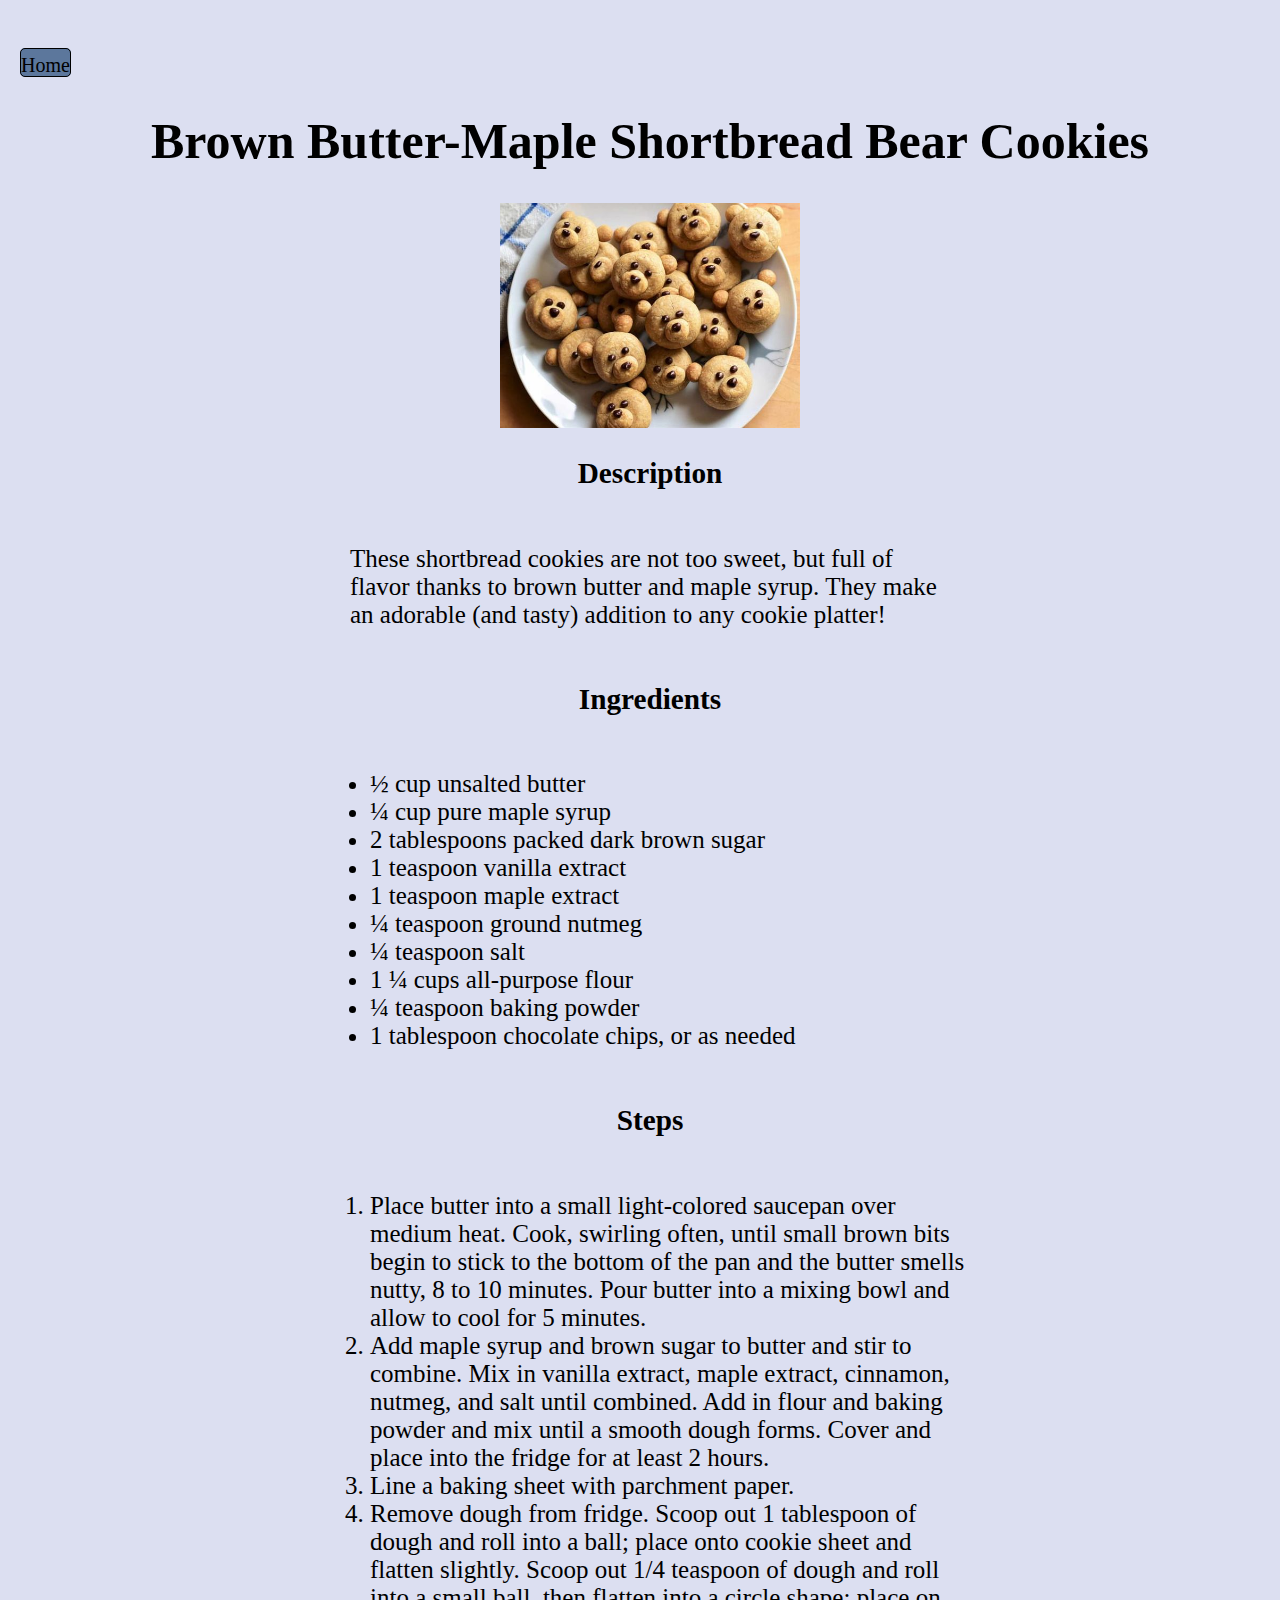
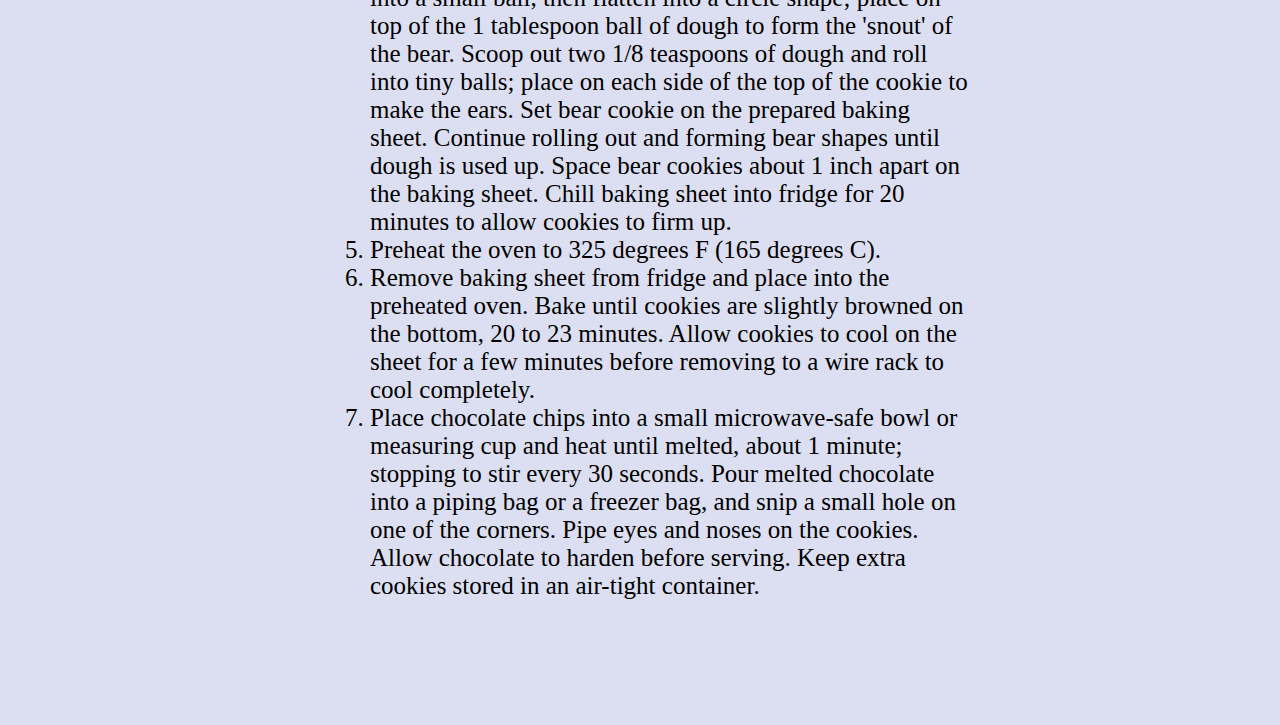
<file: recips/Brown-B.html>
<!DOCTYPE html>
<html lang="en">
<head>
    <meta charset="UTF-8">
    <meta http-equiv="X-UA-Compatible" content="IE=edge">
    <meta name="viewport" content="width=device-width, initial-scale=1.0">
    <title>Brown Butter</title>
    <link rel="stylesheet" href="../style.css">
</head>
<body>
 <div class="content">
    <div><a href="../index.html" class="btn">Home</a></div>
    <h1>Brown Butter-Maple Shortbread Bear Cookies</h1>
    <div class="section">
        <img src="../recips/images/brown.jpg" alt="image of injera">
    </div>
    <h3>Description</h3>
    <div class="section">
        <p>
            These shortbread cookies are not too sweet, but full of flavor thanks to brown butter and maple syrup. They make an adorable (and tasty) addition to any cookie platter!        </p>
    </div>
    <h3>Ingredients</h3>
    <div class="section">
        <ul>
            <li>½ cup unsalted butter</li>
            <li>¼ cup pure maple syrup</li>
            <li>2 tablespoons packed dark brown sugar</li>
            <li>1 teaspoon vanilla extract</li>
            <li>1 teaspoon maple extract</li>
            <li>¼ teaspoon ground nutmeg</li>
            <li>¼ teaspoon salt</li>
            <li>1 ¼ cups all-purpose flour</li>
            <li>¼ teaspoon baking powder</li>
            <li>1 tablespoon chocolate chips, or as needed</li>

        </ul>
    </div>
    <h3>Steps</h3>
<div class="section">
    <ol>
        <li>
            Place butter into a small light-colored saucepan over medium heat. Cook, swirling often, until small brown bits begin to stick to the bottom of the pan and the butter smells nutty, 8 to 10 minutes. Pour butter into a mixing bowl and allow to cool for 5 minutes.
         </li>
        <li>
            Add maple syrup and brown sugar to butter and stir to combine. Mix in vanilla extract, maple extract, cinnamon, nutmeg, and salt until combined. Add in flour and baking powder and mix until a smooth dough forms. Cover and place into the fridge for at least 2 hours.
        </li>
        <li>
            Line a baking sheet with parchment paper. 
        </li>
        <li>
            Remove dough from fridge. Scoop out 1 tablespoon of dough and roll into a ball; place onto cookie sheet and flatten slightly. Scoop out 1/4 teaspoon of dough and roll into a small ball, then flatten into a circle shape; place on top of the 1 tablespoon ball of dough to form the 'snout' of the bear. Scoop out two 1/8 teaspoons of dough and roll into tiny balls; place on each side of the top of the cookie to make the ears. Set bear cookie on the prepared baking sheet. Continue rolling out and forming bear shapes until dough is used up. Space bear cookies about 1 inch apart on the baking sheet. Chill baking sheet into fridge for 20 minutes to allow cookies to firm up.
        </li>
        <li>
            Preheat the oven to 325 degrees F (165 degrees C).
        </li>
        <li>
            Remove baking sheet from fridge and place into the preheated oven. Bake until cookies are slightly browned on the bottom, 20 to 23 minutes. Allow cookies to cool on the sheet for a few minutes before removing to a wire rack to cool completely.
        </li>
        <li>
            Place chocolate chips into a small microwave-safe bowl or measuring cup and heat until melted, about 1 minute; stopping to stir every 30 seconds. Pour melted chocolate into a piping bag or a freezer bag, and snip a small hole on one of the corners. Pipe eyes and noses on the cookies. Allow chocolate to harden before serving. Keep extra cookies stored in an air-tight container.
        </li>
    </ol>
</div>
 </div>   
</body>
</html>
</file>
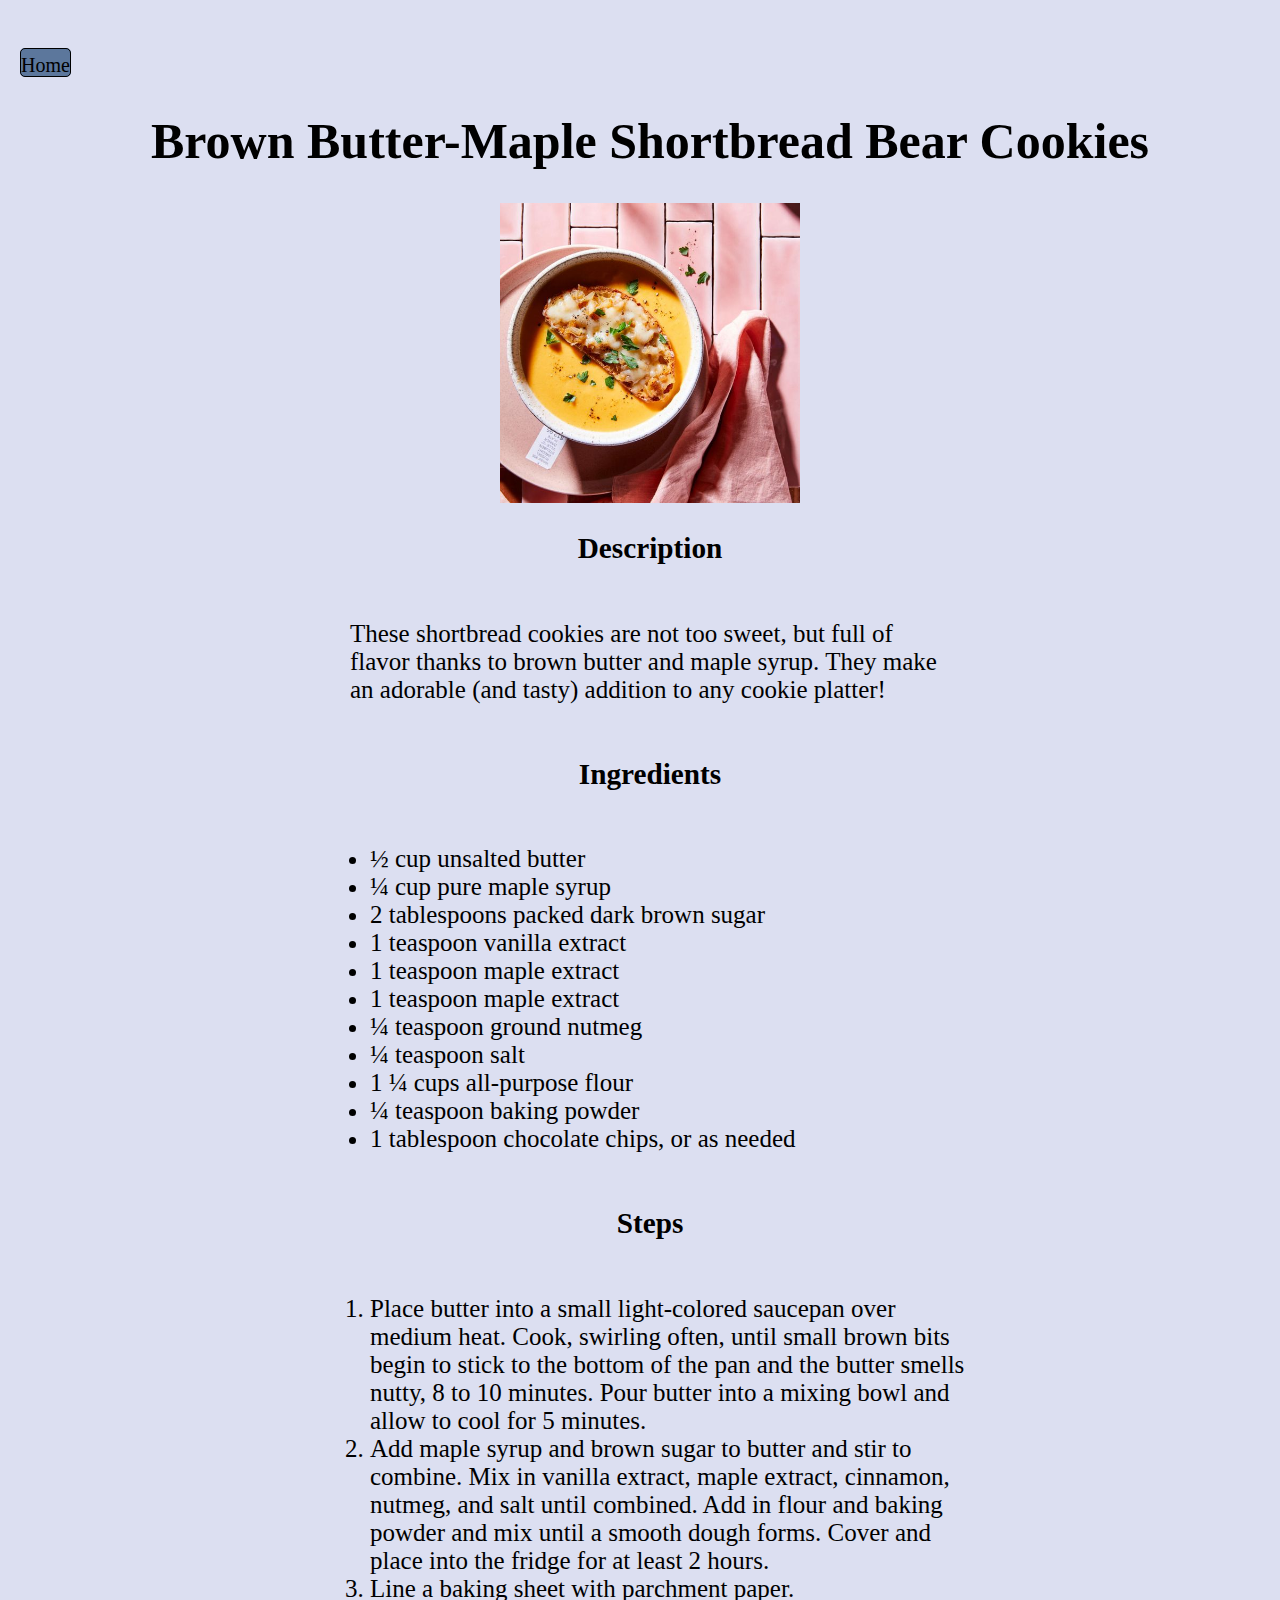
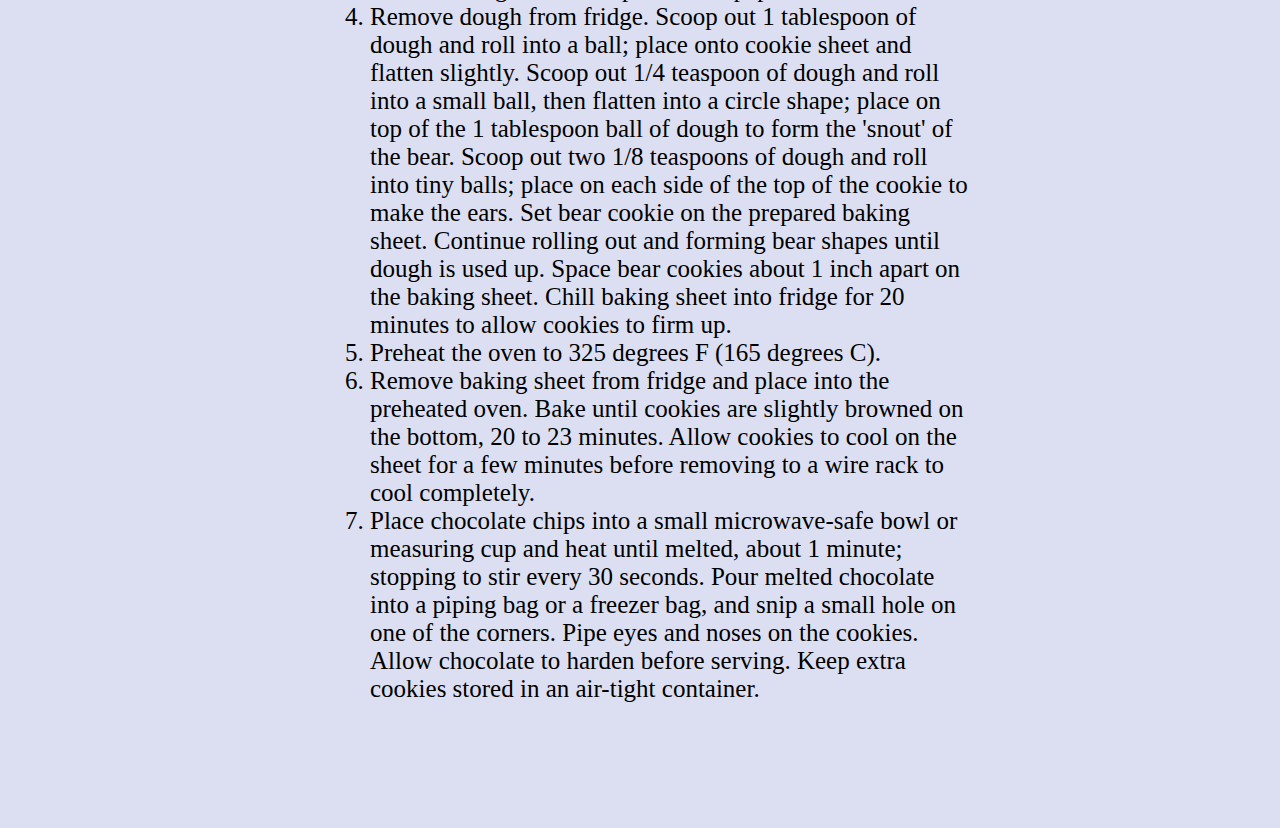
<file: recips/Butternut-Bisque.html>
<!DOCTYPE html>
<html lang="en">
<head>
    <meta charset="UTF-8">
    <meta http-equiv="X-UA-Compatible" content="IE=edge">
    <meta name="viewport" content="width=device-width, initial-scale=1.0">
    <title>Brown Butter</title>
    <link rel="stylesheet" href="../style.css">
</head>
<body>
 <div class="content">
    <div><a href="../index.html" class="btn">Home</a></div>
    <h1>Brown Butter-Maple Shortbread Bear Cookies</h1>
    <div class="section">
        <img src="../recips/images/butter.jpg" alt="image of injera">
    </div>
    <h3>Description</h3>
    <div class="section">
        <p>
            These shortbread cookies are not too sweet, but full of flavor thanks to brown butter and maple syrup. They make an adorable (and tasty) addition to any cookie platter!        </p>
    </div>
    <h3>Ingredients</h3>
    <div class="section">
        <ul>
            <li>½ cup unsalted butter</li>
            <li>¼ cup pure maple syrup</li>
            <li>2 tablespoons packed dark brown sugar</li>
            <li>1 teaspoon vanilla extract</li>
            <li>1 teaspoon maple extract</li>
            <li>1 teaspoon maple extract</li>
            <li>¼ teaspoon ground nutmeg</li>
            <li>¼ teaspoon salt</li>
            <li>1 ¼ cups all-purpose flour</li>
            <li>¼ teaspoon baking powder</li>
            <li>1 tablespoon chocolate chips, or as needed</li>

        </ul>
    </div>
    <h3>Steps</h3>
<div class="section">
    <ol>
        <li>
            Place butter into a small light-colored saucepan over medium heat. Cook, swirling often, until small brown bits begin to stick to the bottom of the pan and the butter smells nutty, 8 to 10 minutes. Pour butter into a mixing bowl and allow to cool for 5 minutes.
         </li>
        <li>
            Add maple syrup and brown sugar to butter and stir to combine. Mix in vanilla extract, maple extract, cinnamon, nutmeg, and salt until combined. Add in flour and baking powder and mix until a smooth dough forms. Cover and place into the fridge for at least 2 hours.
        </li>
        <li>
            Line a baking sheet with parchment paper. 
        </li>
        <li>
            Remove dough from fridge. Scoop out 1 tablespoon of dough and roll into a ball; place onto cookie sheet and flatten slightly. Scoop out 1/4 teaspoon of dough and roll into a small ball, then flatten into a circle shape; place on top of the 1 tablespoon ball of dough to form the 'snout' of the bear. Scoop out two 1/8 teaspoons of dough and roll into tiny balls; place on each side of the top of the cookie to make the ears. Set bear cookie on the prepared baking sheet. Continue rolling out and forming bear shapes until dough is used up. Space bear cookies about 1 inch apart on the baking sheet. Chill baking sheet into fridge for 20 minutes to allow cookies to firm up.
        </li>
        <li>
            Preheat the oven to 325 degrees F (165 degrees C).
        </li>
        <li>
            Remove baking sheet from fridge and place into the preheated oven. Bake until cookies are slightly browned on the bottom, 20 to 23 minutes. Allow cookies to cool on the sheet for a few minutes before removing to a wire rack to cool completely.
        </li>
        <li>
            Place chocolate chips into a small microwave-safe bowl or measuring cup and heat until melted, about 1 minute; stopping to stir every 30 seconds. Pour melted chocolate into a piping bag or a freezer bag, and snip a small hole on one of the corners. Pipe eyes and noses on the cookies. Allow chocolate to harden before serving. Keep extra cookies stored in an air-tight container.
        </li>
    </ol>
</div>
 </div>   
</body>
</html>
</file>
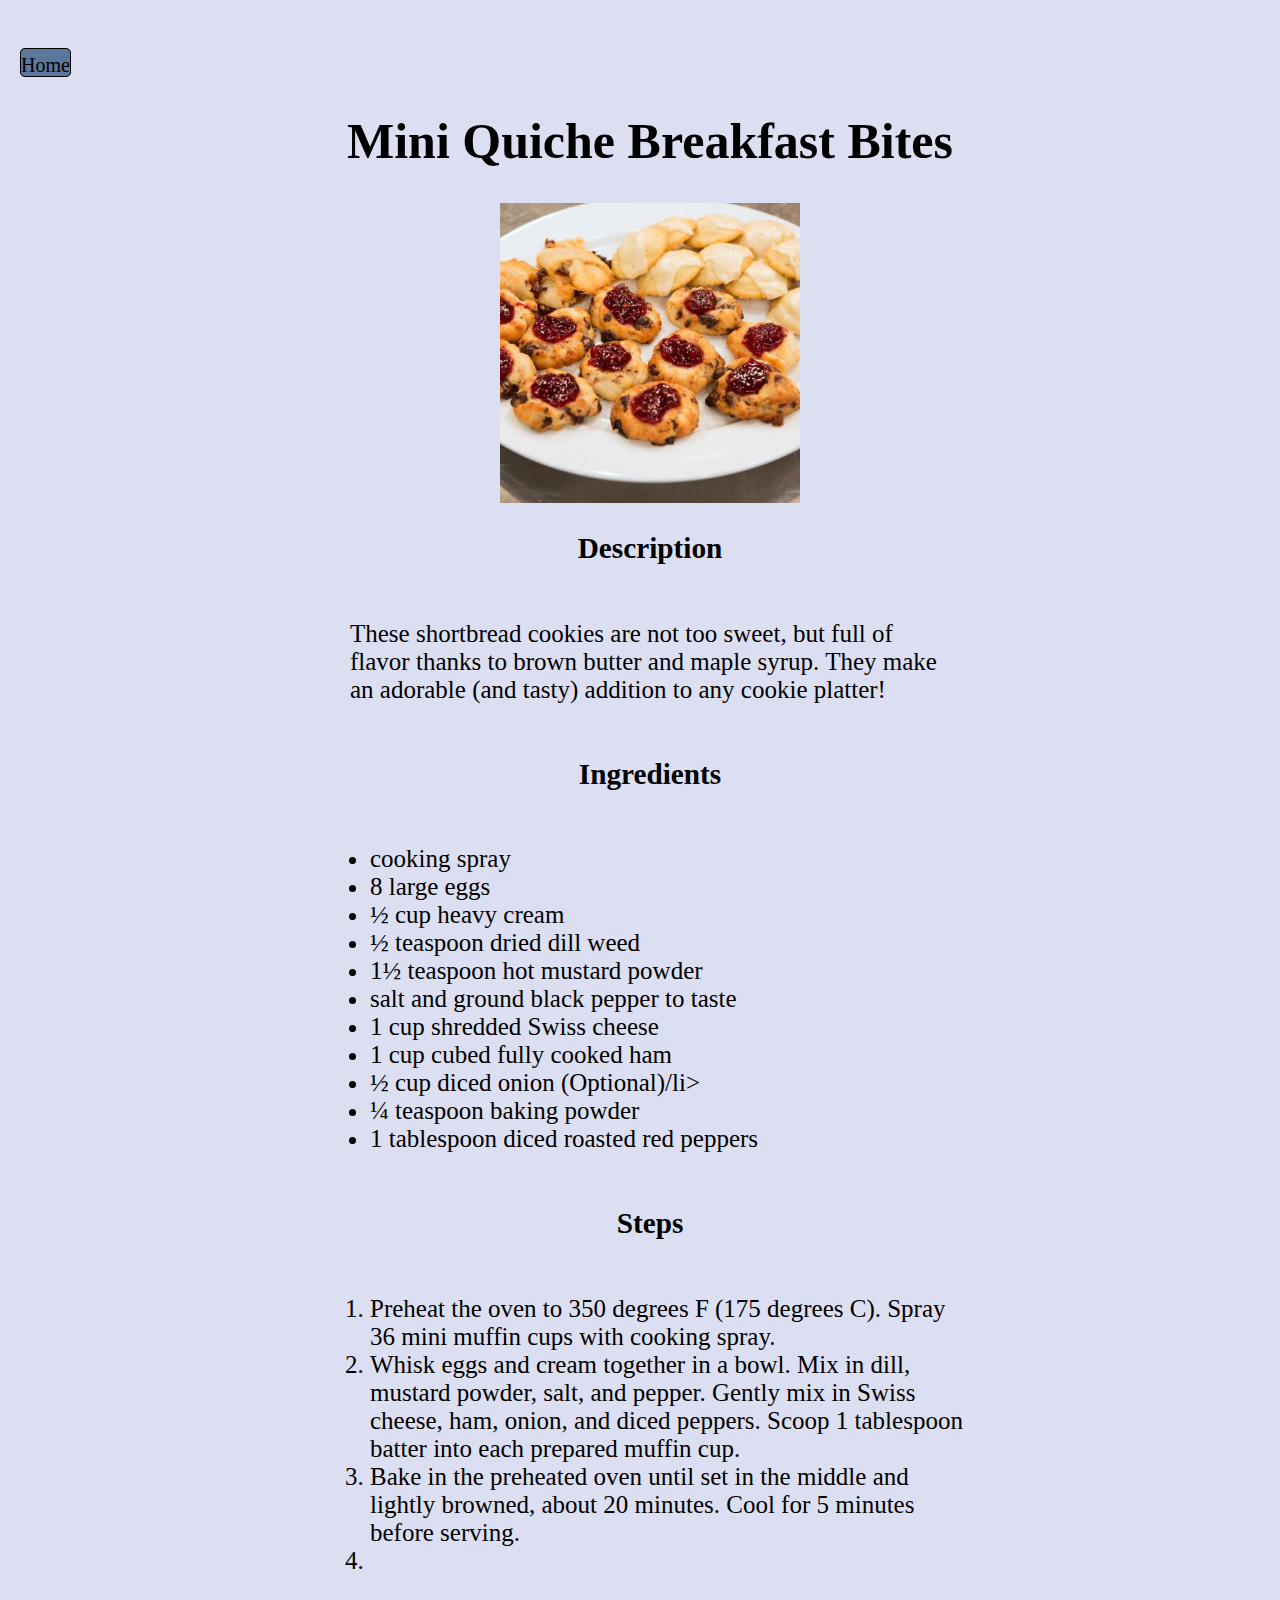
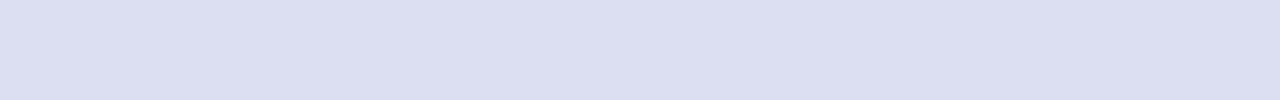
<file: recips/Mini-Quiche.html>
<!DOCTYPE html>
<html lang="en">
<head>
    <meta charset="UTF-8">
    <meta http-equiv="X-UA-Compatible" content="IE=edge">
    <meta name="viewport" content="width=device-width, initial-scale=1.0">
    <title>Mini Quiche</title>
    <link rel="stylesheet" href="../style.css">
</head>
<body>
 <div class="content">
    <div><a href="../index.html" class="btn">Home</a></div>
    <h1>Mini Quiche Breakfast Bites</h1>
    <div class="section">
        <img src="../recips/images/mini.jpg" alt="image of injera">
    </div>
    <h3>Description</h3>
    <div class="section">
        <p>
            These shortbread cookies are not too sweet, but full of flavor thanks to brown butter and maple syrup. They make an adorable (and tasty) addition to any cookie platter!        </p>
    </div>
    <h3>Ingredients</h3>
    <div class="section">
        <ul>
            <li>cooking spray</li>
            <li>8 large eggs</li>
            <li>½ cup heavy cream</li>
            <li>½ teaspoon dried dill weed</li>
            <li>1½ teaspoon hot mustard powder</li>
            <li>salt and ground black pepper to taste</li>
            <li>1 cup shredded Swiss cheese</li>
            <li>1 cup cubed fully cooked ham</li>
            <li>½ cup diced onion (Optional)/li>
            <li>¼ teaspoon baking powder</li>
            <li>1 tablespoon diced roasted red peppers</li>

        </ul>
    </div>
    <h3>Steps</h3>
<div class="section">
    <ol>
        <li>
            Preheat the oven to 350 degrees F (175 degrees C). Spray 36 mini muffin cups with cooking spray.

        </li>
        <li>
            Whisk eggs and cream together in a bowl. Mix in dill, mustard powder, salt, and pepper. Gently mix in Swiss cheese, ham, onion, and diced peppers. Scoop 1 tablespoon batter into each prepared muffin cup.        </li>
        <li>
            Bake in the preheated oven until set in the middle and lightly browned, about 20 minutes. Cool for 5 minutes before serving.        </li>
        <li>
          
    </ol>
</div>
 </div>   
</body>
</html>
</file>
<file: style.css>
body{
    background-color: rgb(220,223,241);
    font-size: 25px;
    margin: 50px 0px 100px 20px;
}
img{
   max-height: max-content; height: 300px;
   min-width: width 300px; ; width: 300px;
   background-image: linear-gradient(#445873,#5c779c);
}
p,ol,ul{
    width: 600px;
}
h1,h2,h3, .section{
    display: flex;
    align-items: center;
justify-content: center;
}
.btn{
    font-size: 20px;
    width: 120px;
    height: 30px;
    display: black;
    text-decoration: none;
    color: black;
    background-color: #5c779c;
    border: black,1px solid;
    text-align: center;
    border-radius: 5px;
    padding-top: 5px;
}
</file>
